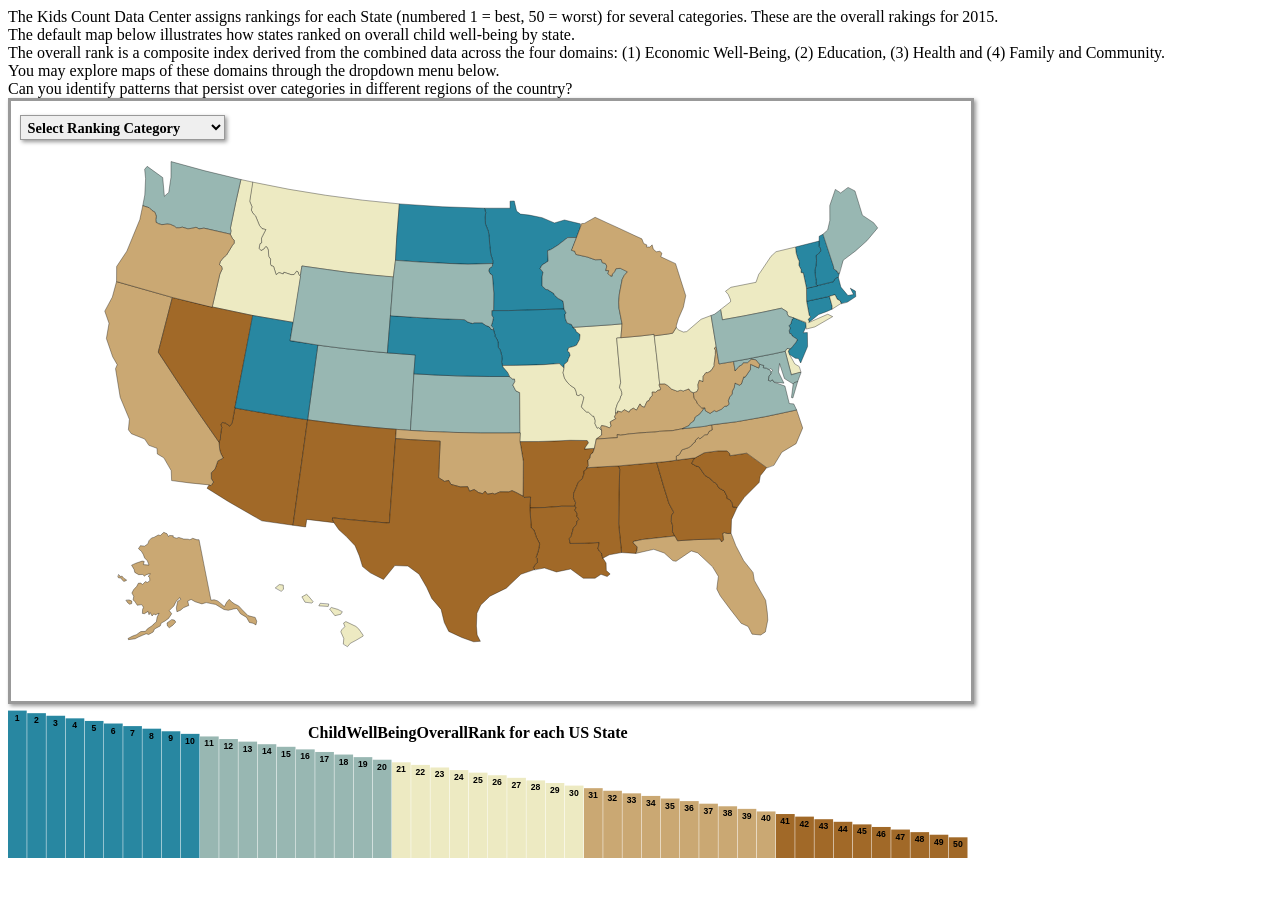
<file: index.html>
<!DOCTYPE html> <!--The <!DOCTYPE html> tag indicates to the browser that this is an HTML5 file.-->
<html lang="en"> <!--The <html lang="en"> tag opens the html code, telling the browser to interpret the code as English.-->
	<head>
		<meta charset="utf-8"> <!--this <meta> tag declares the character set as UTF-8, which interprets the broadest possible range of ASCII characters.-->
		<meta name="viewport" content="width=device-width"> <!--this <meta> tag sets the width of the page to the width of the device monitor, ensuring that the content stays within the available frame regardless of device size.-->
		<!--While there are other options available for the <meta name="viewport"> tag, this is really the only setting that should ever be used, and it should always be included.-->
		<title>
			United States Rankings - AAIverson
		</title> <!--The <title> open and closing tags declare the title of the page; text in between these tags will appear in the tab at the top of the browser page.-->

		<!--put your external stylesheet links here-->
		<!--The <link> tag links out to the website stylesheet.-->
		<link rel="stylesheet" href="css/style.css">
		<!--[if IE<9]>
			<link rel="stylesheet" href="css/style.ie.css">
		<![endif]-->
			<!--this conditional statement, although it looks like a comment, loads a different stylesheet formatted for old versions of Internet Explorer prior to version 9.-->
	</head>

	<body> <!--The <body> will contain the majority of the page content you write in HTML. Below your custom HTML is where you should place your <script> tags tags linking to the site's javascript.-->
		<!--put your initial page content here-->
		<!--you can also use this space for internal scripts or stylesheets;
		place these within <script> or <style> tags-->
		<div id="mydiv">
			The Kids Count Data Center assigns rankings for each State (numbered 1 = best, 50 = worst) for several categories. These are the overall rakings for 2015.
		</div>
		<div id="mydiv">
			
		</div>
		<div id="mydiv">
			The default map below illustrates how states ranked on overall child well-being by state. 
		</div>

		<div id="mydiv">
			The overall rank is a composite index derived from the combined data across the four domains: 
			(1) Economic Well-Being, (2) Education, (3) Health and (4) Family and Community. 
		</div>
		<div id="mydiv">	
			You may explore maps of these domains through the dropdown menu below.
		</div>
		
		<div id="mydiv">
			Can you identify patterns that persist over categories in different regions of the country?
		</div>

		<div id="mydiv"></div>
		<!--put your external script links here ABOVE main.js-->
		<script type="text/javascript" src="lib/simple-statistics.js"></script>
		<script type="text/javascript" src="lib/topojson.js"></script>
		<script type="text/javascript" src="lib/d3/d3.js"></script>
		<script type="text/javascript" src="lib/jquery-3.1.1.js"></script>
		<script type="text/javascript" src="js/main.js"></script>
	</body>
</html>
</file>
<file: css/style.css>
/* Stylesheet by AAIverson, Mar.2017 */

.map {
    border: medium solid #999;
    box-shadow: 2px 2px 4px #999;
}

.statesMap {
    stroke: #000;
    stroke-width: 0.35px;
    stroke-linecap: round;
}

.chartTitle {
    font-family: serif;
    font-size: 12pt;
    font-weight: bold;

}

.numbers {
    fill: black;
    font-family: sans-serif;
    font-size: 6.5pt;
    font-weight: bold;
}

.dropdown {
    position: absolute; /*position the dropdown <select> element absolutely so that it is not affected by other elements on the page */
    top: 115px; /*top and left styles to position it down and to the right of the top-left corner of the page*/
    left: 20px;
    z-index: 10;/* Adding a z-index of 10 ensures that it floats to the top of all other elements on the page*/
    font-family: serif;
    font-size: 0.9em;
    font-weight: bold;
    padding: 2.5px; /*around the text*/
    border: 1px solid #999;
    box-shadow: 2px 2px 4px #999;
}

.option {
    font-weight: normal;
}

.infolabel {
    position: absolute;
    height: 50px;
    min-width: 100px;
    color: #fff;
    background-color: #000;
    border: solid thin #fff;
    padding: 5px 10px;
}

.infolabel h1 {
    margin: 0 20px 0 0;
    padding: 0;
    display: inline-block;
    line-height: 1em;
}
</file>
